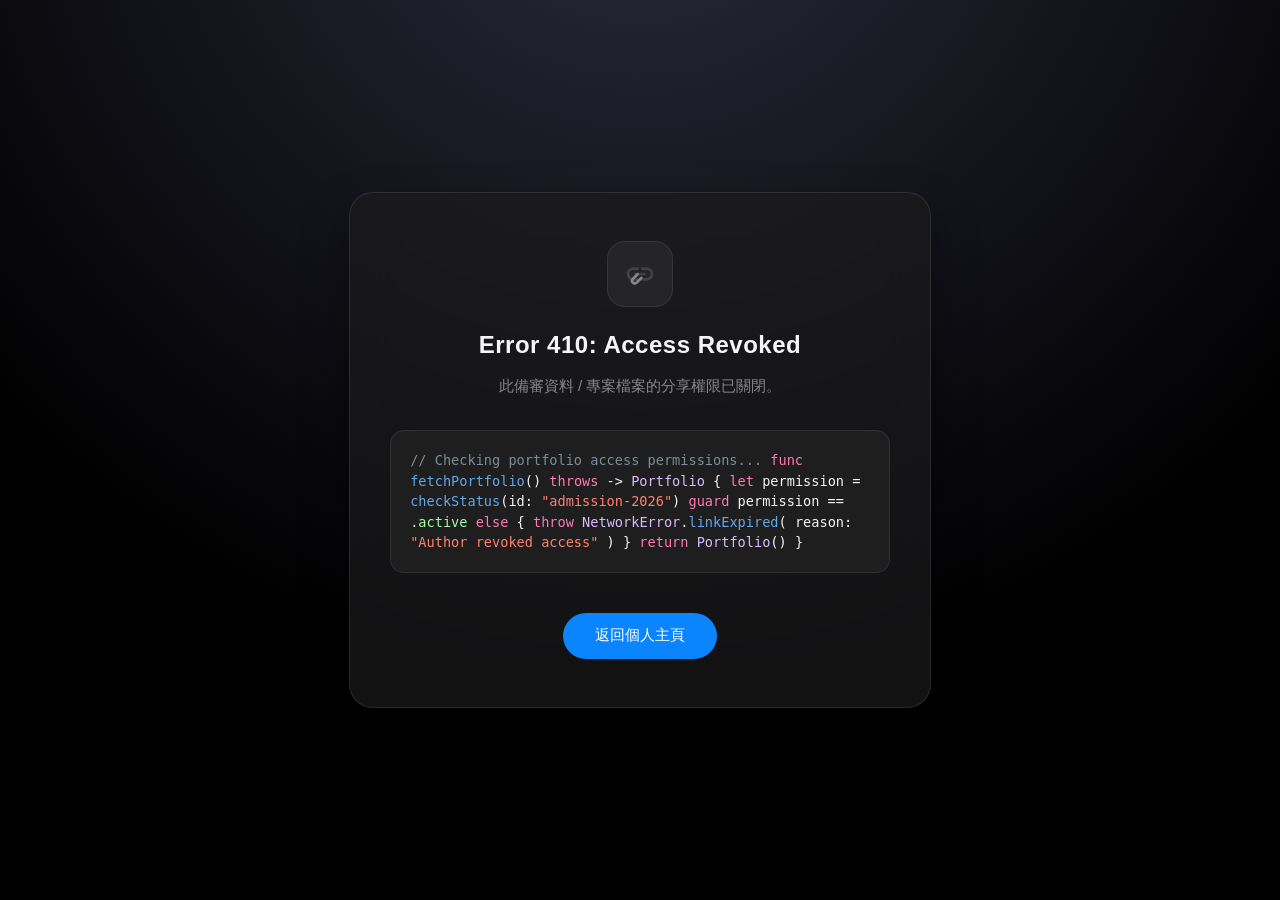
<file: forbidden.html>
<!DOCTYPE html>
<html lang="zh-TW">
<head>
    <meta charset="UTF-8">
    <meta name="viewport" content="width=device-width, initial-scale=1.0">
    <title>410 Gone | 備審資料已收回</title>
    <style>
        :root {
            --bg-color: #000000;
            --card-bg: rgba(28, 28, 30, 0.65);
            --text-main: #F5F5F7;
            --text-muted: #86868B;
            --accent: #0A84FF;
            --code-bg: #1E1E1E;
        }
        body {
            margin: 0;
            padding: 0;
            display: flex;
            justify-content: center;
            align-items: center;
            min-height: 100vh;
            background-color: var(--bg-color);
            background-image: radial-gradient(circle at 50% -20%, #2c2c3e 0%, #000 70%);
            font-family: -apple-system, BlinkMacSystemFont, "SF Pro TC", "Helvetica Neue", sans-serif;
            color: var(--text-main);
        }
        .container {
            text-align: center;
            background: var(--card-bg);
            backdrop-filter: blur(24px);
            -webkit-backdrop-filter: blur(24px);
            padding: 3rem 2.5rem;
            border-radius: 24px;
            border: 1px solid rgba(255, 255, 255, 0.1);
            max-width: 500px;
            width: 85%;
            box-shadow: 0 24px 48px rgba(0,0,0,0.4);
            animation: fadeUp 0.8s cubic-bezier(0.16, 1, 0.3, 1) forwards;
        }
        @keyframes fadeUp {
            0% { opacity: 0; transform: translateY(20px); }
            100% { opacity: 1; transform: translateY(0); }
        }
        .icon-container {
            width: 64px;
            height: 64px;
            background: rgba(255, 255, 255, 0.05);
            border-radius: 18px;
            display: flex;
            justify-content: center;
            align-items: center;
            margin: 0 auto 1.5rem auto;
            border: 1px solid rgba(255, 255, 255, 0.08);
        }
        .icon-container svg {
            width: 32px;
            height: 32px;
            fill: var(--text-muted);
        }
        h1 {
            font-size: 1.5rem;
            font-weight: 600;
            margin: 0 0 0.5rem 0;
            letter-spacing: 0.5px;
        }
        p {
            color: var(--text-muted);
            font-size: 0.95rem;
            line-height: 1.6;
            margin-bottom: 2rem;
        }
      
        .code-block {
            background: var(--code-bg);
            border-radius: 14px;
            padding: 1.2rem;
            text-align: left;
            font-family: "SF Mono", Menlo, Monaco, Consolas, monospace;
            font-size: 0.85rem;
            line-height: 1.5;
            margin-bottom: 2.5rem;
            border: 1px solid rgba(255,255,255,0.08);
            overflow-x: auto;
        }
        .kw { color: #FF7AB2; font-weight: 500; } /* 關鍵字 (Pink) */
        .fn { color: #62A8EA; } /* 函數 (Blue) */
        .ty { color: #DABAFF; } /* 型別 (Purple) */
        .st { color: #FF8170; } /* 字串 (Orange) */
        .co { color: #7F8C98; } /* 註解 (Gray) */
        .en { color: #A2FCA2; } /* Enum (Green) */

        .btn {
            display: inline-block;
            background: var(--accent);
            color: #FFF;
            text-decoration: none;
            padding: 0.8rem 2rem;
            border-radius: 980px; 
            font-weight: 500;
            font-size: 0.95rem;
            transition: all 0.2s ease;
        }
        .btn:hover {
            background: #0071E3;
            transform: scale(1.02);
            box-shadow: 0 4px 12px rgba(10, 132, 255, 0.3);
        }
    </style>
</head>
<body>
    <div class="container">
        <div class="icon-container">
            <!-- Icon -->
            <svg viewBox="0 0 24 24" xmlns="http://www.w3.org/2000/svg">
                <path d="M17 7h-4v2h4c1.65 0 3 1.35 3 3s-1.35 3-3 3h-4v2h4c2.76 0 5-2.24 5-5s-2.24-5-5-5zm-6 8H7c-1.65 0-3-1.35-3-3s1.35-3 3-3h4V7H7c-2.76 0-5 2.24-5 5s2.24 5 5 5h4v-2zm-3-4h8v2H8z" opacity="0.3"/>
                <path d="M13 15l-3.5 3.5c-.78.78-2.05.78-2.83 0 -.78-.78-.78-2.05 0-2.83L10.17 12.17" fill="none" stroke="#86868B" stroke-width="2" stroke-linecap="round"/>
            </svg>
        </div>
        
        <h1>Error 410: Access Revoked</h1>
        <p>此備審資料 / 專案檔案的分享權限已關閉。</p>

        <!-- 彩蛋 -->
        <div class="code-block">
<span class="co">// Checking portfolio access permissions...</span>
<span class="kw">func</span> <span class="fn">fetchPortfolio</span>() <span class="kw">throws</span> -> <span class="ty">Portfolio</span> {
    <span class="kw">let</span> permission = <span class="fn">checkStatus</span>(id: <span class="st">"admission-2026"</span>)
    
    <span class="kw">guard</span> permission == <span class="en">.active</span> <span class="kw">else</span> {
        <span class="kw">throw</span> <span class="ty">NetworkError</span>.<span class="fn">linkExpired</span>(
            reason: <span class="st">"Author revoked access"</span>
        )
    }
    <span class="kw">return</span> <span class="ty">Portfolio</span>()
}
        </div>

        <a href="https://shane.vercel.app" class="btn">返回個人主頁</a>
    </div>
</body>
</html>
</file>
